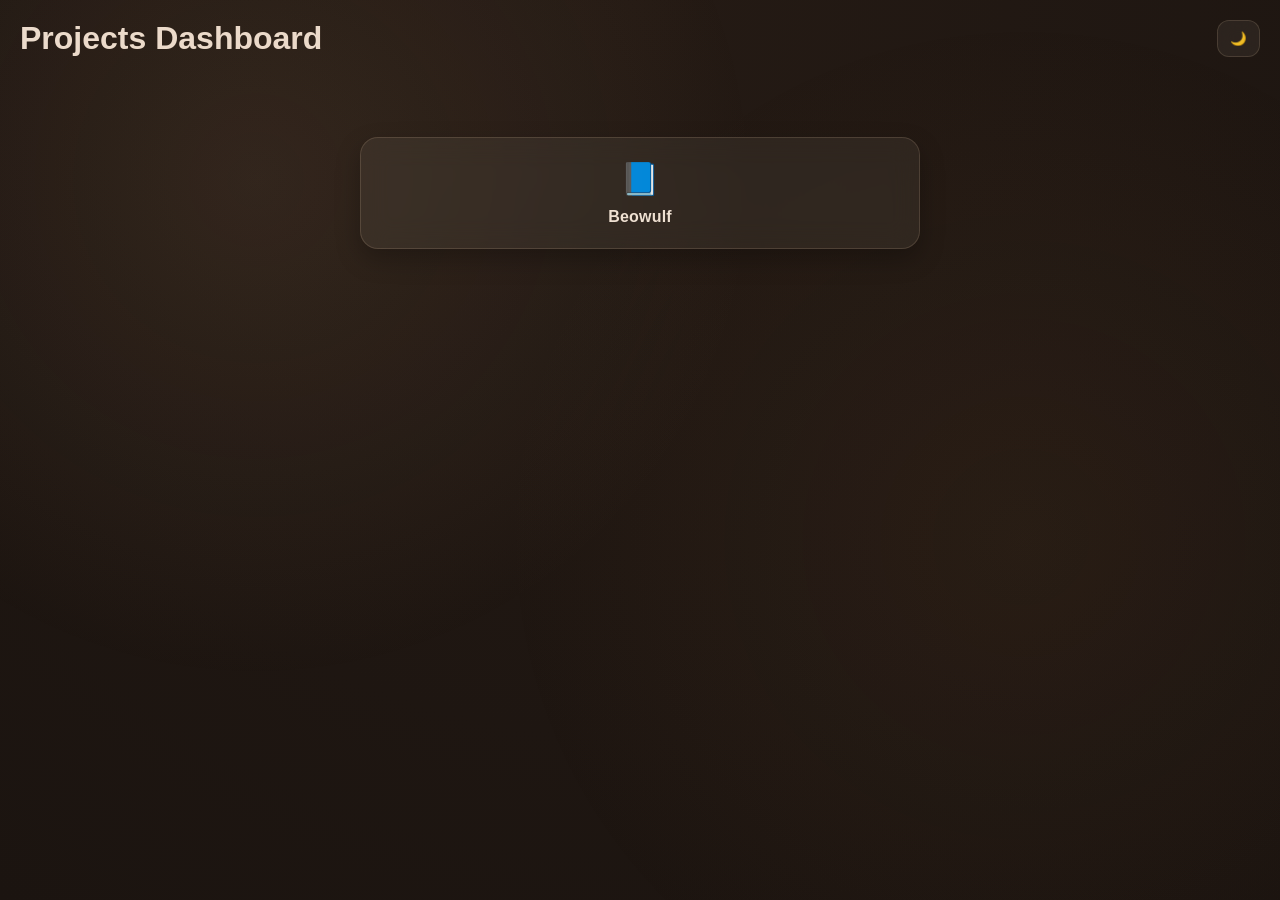
<file: index.html>
<!DOCTYPE html>
<html lang="en">
<head>
    <meta charset="UTF-8">
    <meta name="viewport" content="width=device-width, initial-scale=1.0">
    <title>My Projects</title>
    <link rel="stylesheet" href="style.css">
</head>
<body>

    <header class="top-bar">
        <h1>Projects Dashboard</h1>
        <button id="themeToggle">🌙</button>
    </header>

    <main class="grid">

        <a class="card" href="Beowulf/">
            <div class="icon">📘</div>
            <div class="label">Beowulf</div>
        </a>

    </main>

    <script src="script.js"></script>
</body>
</html>
</file>
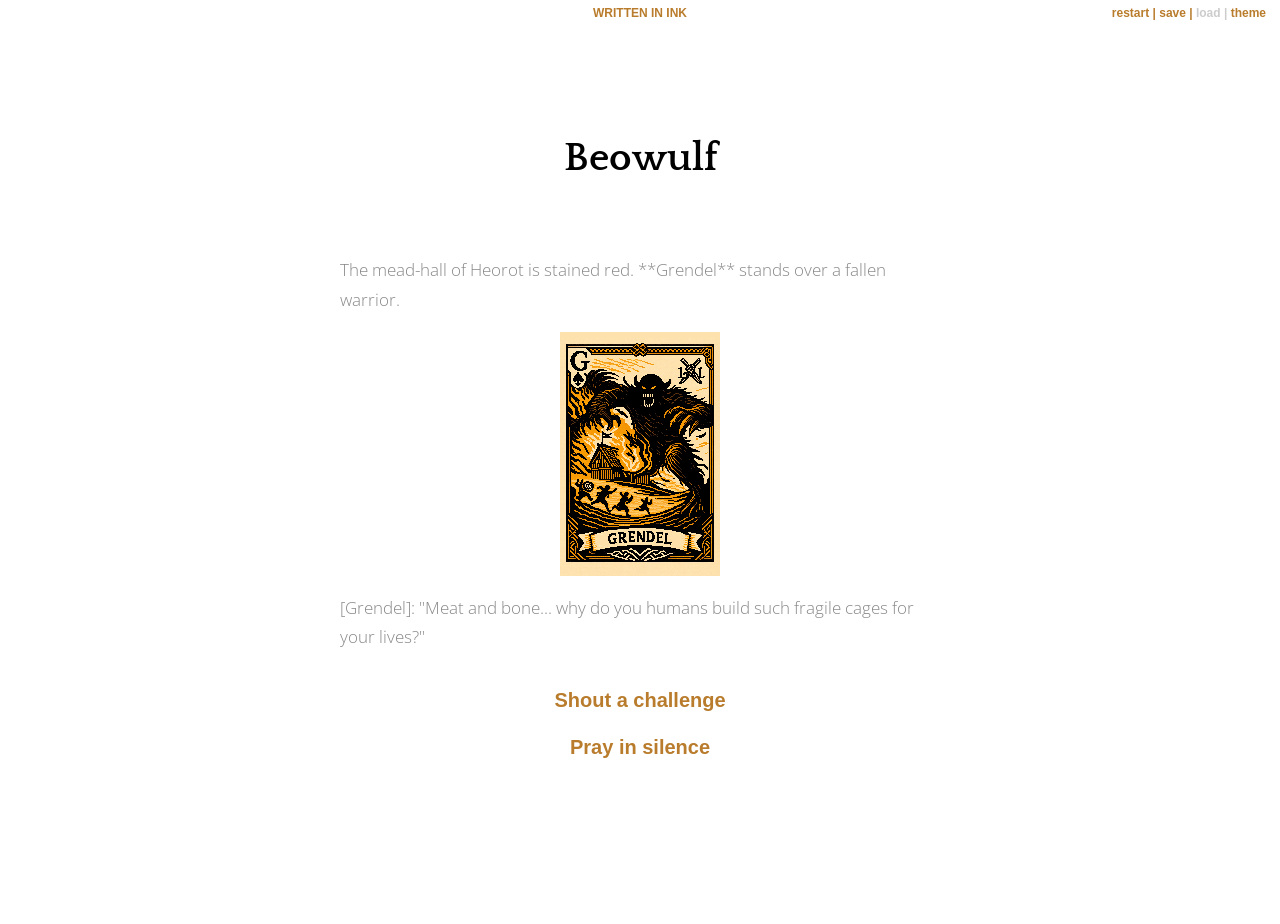
<file: Beowulf/index.html>
﻿<!doctype html>
<html lang="en">
<head>
    <meta charset="utf-8">

    <title>Beowulf</title>

    <meta name="viewport" content="width=device-width, initial-scale=1.0">

    <link rel="stylesheet" href="style.css">

</head>

<body>

    <div class="outerContainer">
        <h3 class="written-in-ink"><a href="https://www.inklestudios.com/ink">WRITTEN IN INK</a></h3>

        <div id="controls" class="buttons">
          <a id="rewind" title="Restart story from beginning">restart</a>
          <a id="save" title="Save progress">save</a>
          <a id="reload" title="Reload from save point">load</a>
          <a id="theme-switch" title="Switch theme">theme</a>
        </div>

        <div id="story" class="container">
            <div class="header">
                <h1>Beowulf</h1>
                <h2 class="byline"></h2>
            </div>
        </div>
    </div>

    <script src="ink.js"></script>
    <script src="Beowulf.js"></script>
    <script src="main.js"></script>
</body>
</html>
</file>
<file: style.css>
:root {
    /* Cappuccino dark mode */
    --bg: #1b1410;
    --bg2: #241a14;
    --card: rgba(255, 244, 230, 0.06);
    --border: rgba(255, 220, 180, 0.14);
    --text: rgba(255, 240, 225, 0.92);
    --accent: #d6a679;
}

/* Light mode (paper sepia) */
body.light {
    --bg: #f5efe6;
    --bg2: #fffaf3;
    --card: rgba(255, 255, 255, 0.75);
    --border: rgba(80, 60, 40, 0.12);
    --text: #2a1f18;
    --accent: #a06b3b;
}

* {
    margin: 0;
    padding: 0;
    box-sizing: border-box;
    font-family: -apple-system, BlinkMacSystemFont, "Segoe UI", Roboto, Arial;
}

body {
    min-height: 100vh;
    color: var(--text);

    background: radial-gradient(circle at top, var(--bg2), var(--bg));
    transition: 0.3s ease;
}

/* soft warm glow background */
body::before {
    content: "";
    position: fixed;
    inset: 0;
    background:
        radial-gradient(circle at 20% 20%, rgba(214,166,121,0.10), transparent 40%),
        radial-gradient(circle at 80% 60%, rgba(160,107,59,0.08), transparent 45%);
    pointer-events: none;
}

/* TOP BAR */
.top-bar {
    display: flex;
    justify-content: space-between;
    align-items: center;
    padding: 20px;
}

#themeToggle {
    border: 1px solid var(--border);
    background: var(--card);
    color: var(--text);
    padding: 10px 12px;
    border-radius: 12px;
    cursor: pointer;
    backdrop-filter: blur(10px);
    transition: 0.2s ease;
}

#themeToggle:hover {
    transform: scale(1.05);
}

/* GRID */
.grid {
    display: grid;
    grid-template-columns: repeat(auto-fit, minmax(160px, 1fr));
    gap: 16px;
    padding: 20px;
    max-width: 600px;
    margin: 40px auto;
}

/* CARDS */
.card {
    text-decoration: none;
    color: var(--text);

    background: var(--card);
    border: 1px solid var(--border);
    border-radius: 18px;

    padding: 22px;
    text-align: center;

    backdrop-filter: blur(14px);
    -webkit-backdrop-filter: blur(14px);

    box-shadow: 0 10px 25px rgba(0,0,0,0.25);

    transition: 0.25s ease;
    position: relative;
    overflow: hidden;
}

/* hover = warm lift */
.card:hover {
    transform: translateY(-7px) scale(1.03);
    box-shadow: 0 18px 40px rgba(0,0,0,0.35);
    border-color: rgba(214,166,121,0.5);
}

/* soft light sweep */
.card::after {
    content: "";
    position: absolute;
    inset: 0;
    background: linear-gradient(
        120deg,
        transparent,
        rgba(255, 230, 200, 0.10),
        transparent
    );
    transform: translateX(-100%);
    transition: 0.6s ease;
}

.card:hover::after {
    transform: translateX(100%);
}

/* ICON */
.icon {
    font-size: 2rem;
    margin-bottom: 10px;
}

/* LABEL */
.label {
    font-weight: 600;
    letter-spacing: 0.2px;
}
</file>
<file: Beowulf/style.css>
@import url('https://fonts.googleapis.com/css?family=Open+Sans:300,700|Quattrocento:700');

body {
    font-family: 'Open Sans', sans-serif;
    font-weight: lighter;
    background: white;
    overflow: hidden;
}

@media screen and (prefers-reduced-motion: no-preference) {
    body.switched {
        transition: color 0.6s, background-color 0.6s;
    }
}

h1,
h2 {
    text-align: center;
    font-family: "Quattrocento", Georgia, 'Times New Roman', Times, serif;
    margin: 0;
    padding: 0;
}

h1 {
    font-size: 30pt;
    margin-bottom: 10px;
}

h2 {
    font-size: 14pt;
    font-style: italic;
    font-family: sans-serif;
    font-weight: lighter;
    color: #BBB;
}

.header {
    padding-top: 3em;
    padding-bottom: 3em;
}

/*
  Built-in class:
    # author: Name
*/
.byline {
    font-style: italic;
}

.written-in-ink {
    z-index: 3;
    font-size: 9pt;
    font-family: sans-serif;
    text-align: center;
    font-weight: 700;
    position: fixed;
    display: block;
    width: 100%;
    background: white;
    margin: 0;
    padding-top: 6px;
    padding-bottom: 6px;
    height: 14px;
    top: 0;
}

@media screen and (prefers-reduced-motion: no-preference) {
    .written-in-ink {
        transition: color 0.6s, background 0.6s;
    }
}

/* 
  Enables <iframe> support work on itch.io when using mobile iOS
*/
.outerContainer {
    position: absolute;
    display: block;
    margin: 0;
    padding: 0;
    -webkit-overflow-scrolling: touch;
    overflow: scroll;
    overflow-x: hidden;
    height: 100%;
    width: 100%;
    top: 0;
    left: 0;
    margin-top: 24px;
    background-size: cover;
    background-repeat: no-repeat;
}

@media screen and (max-width: 980px) {
    .outerContainer {
        margin-top: 44px;
        background-size: cover;
        background-repeat: no-repeat;
    }
}

.container {
    display: block;
    max-width: 600px;
    margin: 0 auto;
    padding: 20px;
    padding-top: 4em;
    background: white;
}

@media screen and (prefers-reduced-motion: no-preference) {
    .switched .container {
        transition: background-color 0.6s;
    }
}

p {
    font-size: 13pt;
    color: #888;
    line-height: 1.7em;
    font-weight: lighter;
}

a {
    font-weight: 700;
    color: #b97c2c;
    font-family: sans-serif;
    text-decoration: none;
}

.unclickable {
    font-weight: 700;
    color: #4f3411;
    font-family: sans-serif;
    text-decoration: none;
    cursor: not-allowed;
}

a:hover {
    color: black;
}

@media screen and (prefers-reduced-motion: no-preference) {
    a {
        transition: color 0.6s;
    }

    a:hover {
        transition: color 0.1s;
    }
}

strong {
    color: black;
    font-weight: bold;
}

img {
    display: block;
    margin: 0 auto;
    max-width: 100%;
}

.container .hide {
    opacity: 0.0;
}

.container .invisible {
    display: none;
}

.container>* {
    opacity: 1.0;
}

@media screen and (prefers-reduced-motion: no-preference) {
    .container>* {
        transition: opacity 1.0s;
    }
}

/*
  Class applied to all choices
  (Will always appear inside <p> element by default.)
*/
.choice {
    text-align: center;
    line-height: 1.7em;
}

/* 
  Class applied to first choice
*/
:not(.choice)+.choice {
    padding-top: 1em;
}

/*
  Class applied to choice links
*/
.choice a, .choice span {
    font-size: 15pt;
}

/* 
  Built-in class:
    The End # CLASS: end
*/
.end {
    text-align: center;
    font-weight: bold;
    color: black;
    padding-top: 20px;
    padding-bottom: 20px;
}

#controls {
    z-index: 4;
    font-size: 9pt;
    text-align: center;
    padding-bottom: 6px;
    position: fixed;
    right: 14px;
    top: 4px;
    user-select: none;
    background: white;
}

@media screen and (prefers-reduced-motion: no-preference) {
    #controls {
        transition: color 0.6s, background 0.6s;
    }
}

#controls [disabled] {
    color: #ccc;
}

#controls>*:not(:last-child):after {
    content: " | ";
}

@media screen and (max-width: 980px) {
    #controls {
        z-index: 2;
        padding-top: 24px;
        top: 0;
        left: 0;
        right: 0;
    }
}

/* 
  Dark Theme (Added in Inky 0.10.0)
    # theme: dark
*/

body.dark {
    background: black;
    color: white;
}

.dark h2 {
    color: #666;
}

.dark .container {
    background: black;
}

.dark .written-in-ink {
    background: black;
}

.dark a {
    color: #cc8f1a;
}
.dark .unclickable{
    color: #c4af87;
    cursor:not-allowed;
}

.dark a:hover {
    color: white;
}

@media screen and (prefers-reduced-motion: no-preference) {
    .dark a {
        transition: color 0.6s;
    }
}

.dark strong {
    color: white;
}

.dark #controls [disabled] {
    color: #444;
}

.dark .end {
    color: white;
}

.dark #controls {
    background: black;
}
</file>
